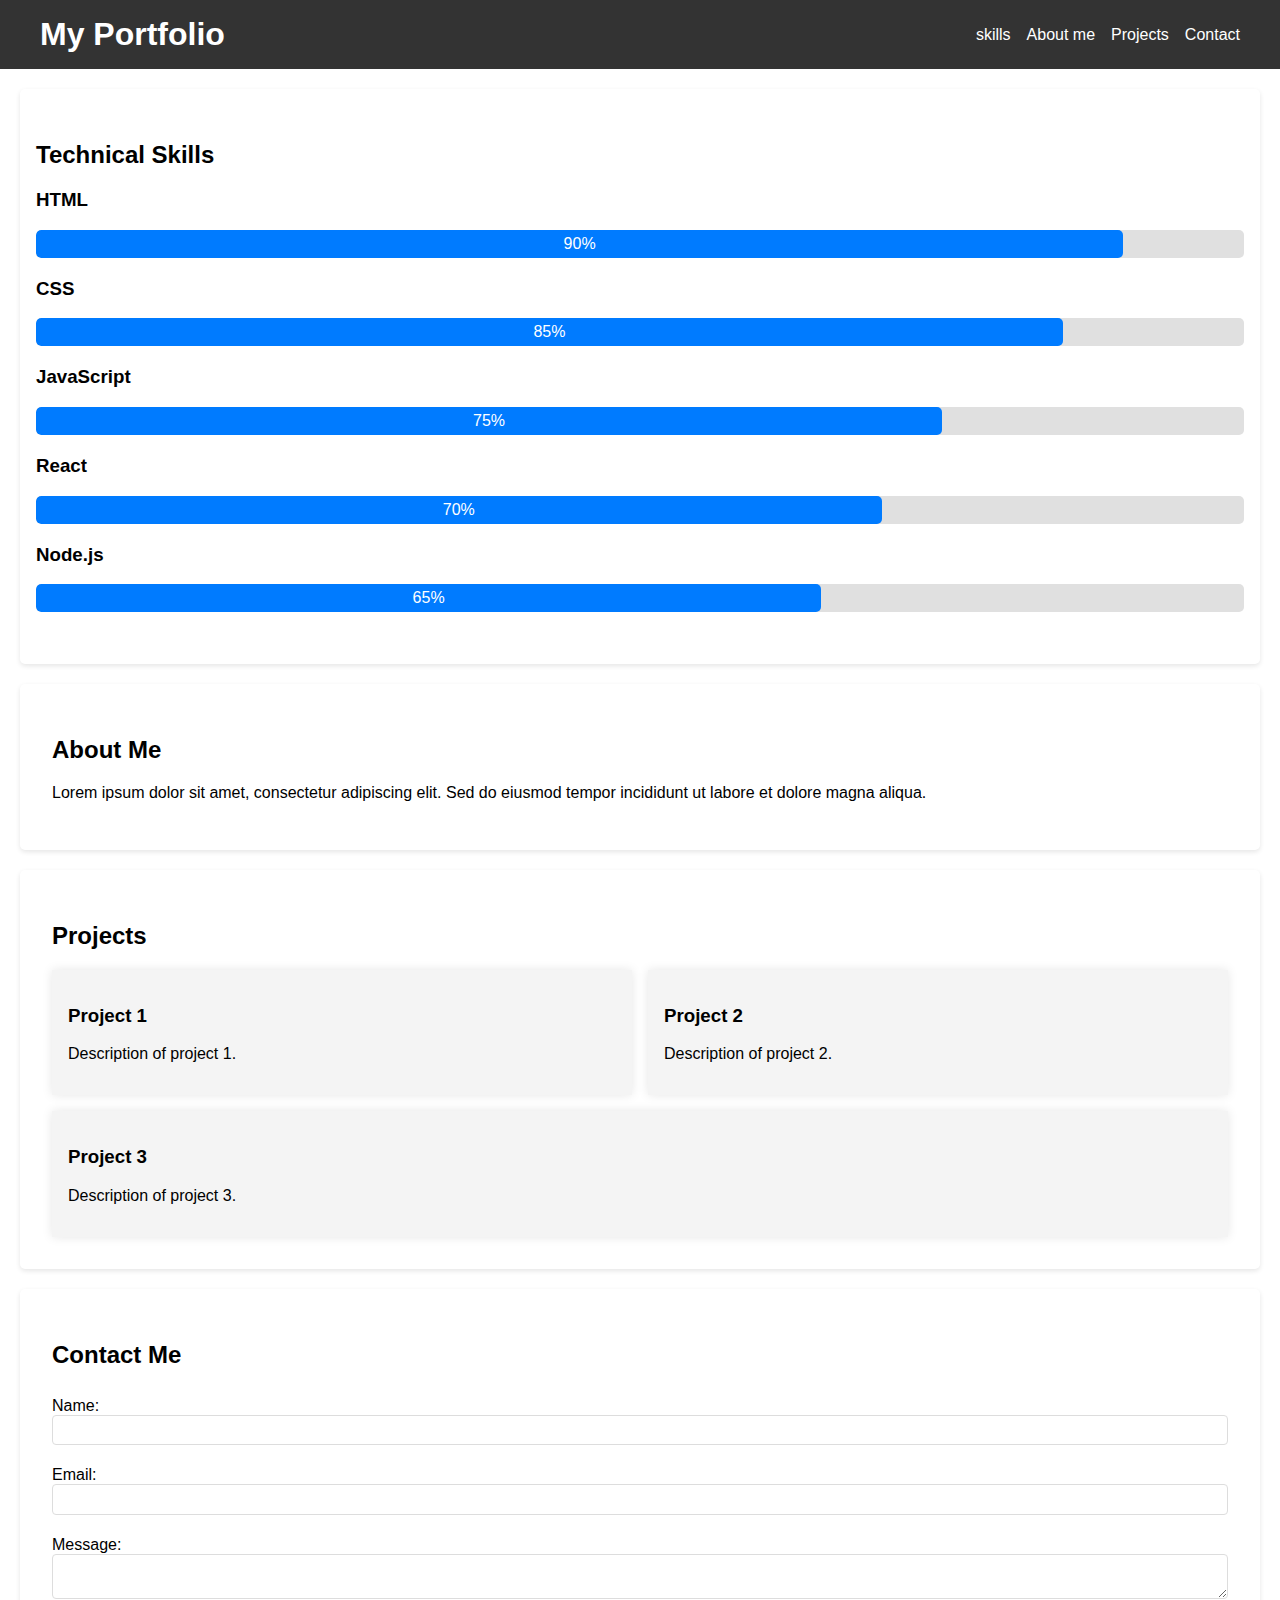
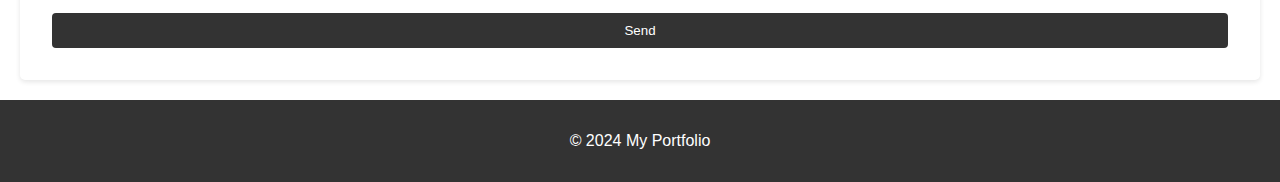
<file: portfolio/index.html>
<!DOCTYPE html>
<html lang="en">
<head>
    <meta charset="UTF-8">
    <meta name="viewport" content="width=device-width, initial-scale=1.0">
    <title>My Portfolio</title>
    <link rel="stylesheet" href="style.css">
</head>
<body>
    <header>
        <div class="container">
            <h1>My Portfolio</h1>
            <nav>
                <ul>
                    <li><a href="skills">skills</a></li> 
                    <li><a href="#about me">About me</a></li>
                    <li><a href="#projects">Projects</a></li>
                    <li><a href="#contact">Contact</a></li>
                </ul>
            </nav>
        </div>
    </header>

    <section id="skills">
        <h2>Technical Skills</h2>
        <div class="skill">
            <h3>HTML</h3>
            <div class="progress">
                <div class="progress-bar" style="width: 90%;">90%</div>
            </div>
        </div>
        <div class="skill">
            <h3>CSS</h3>
            <div class="progress">
                <div class="progress-bar" style="width: 85%;">85%</div>
            </div>
        </div>
        <div class="skill">
            <h3>JavaScript</h3>
            <div class="progress">
                <div class="progress-bar" style="width: 75%;">75%</div>
            </div>
        </div>
        <div class="skill">
            <h3>React</h3>
            <div class="progress">
                <div class="progress-bar" style="width: 70%;">70%</div>
            </div>
        </div>
        <div class="skill">
            <h3>Node.js</h3>
            <div class="progress">
                <div class="progress-bar" style="width: 65%;">65%</div>
            </div>
        </div>
    </section>



















    <section id="about me">
        <div class="container">
            <h2>About Me</h2>
            <p>Lorem ipsum dolor sit amet, consectetur adipiscing elit. Sed do eiusmod tempor incididunt ut labore et dolore magna aliqua.</p>
        </div>
    </section>

    <section id="projects">
        <div class="container">
            <h2>Projects</h2>
            <div class="project-list">
                <div class="project">
                    <h3>Project 1</h3>
                    <p>Description of project 1.</p>
                </div>
                <div class="project">
                    <h3>Project 2</h3>
                    <p>Description of project 2.</p>
                </div>
                <div class="project">
                    <h3>Project 3</h3>
                    <p>Description of project 3.</p>
                </div>
            </div>
        </div>
    </section>

    <section id="contact">
        <div class="container">
            <h2>Contact Me</h2>
            <form action="mailto:your-email@example.com" method="post" enctype="text/plain">
                <label for="name">Name:</label>
                <input type="text" id="name" name="name" required>
                
                <label for="email">Email:</label>
                <input type="email" id="email" name="email" required>
                
                <label for="message">Message:</label>
                <textarea id="message" name="message" required></textarea>
                
                <button type="submit">Send</button>
            </form>
        </div>
    </section>

    <footer>
        <div class="container">
            <p>&copy; 2024 My Portfolio</p>
        </div>
    </footer>
</body>
</html>
</file>
<file: portfolio/style.css>
body {
    font-family: Arial, sans-serif;
    margin: 0;
    padding: 0;
    box-sizing: border-box;
}

header {
    background-color: #333;
    color: #fff;
    padding: 1em 0;
}

header .container {
    display: flex;
    justify-content: space-between;
    align-items: center;
    padding: 0 1em;
}

header h1 {
    margin: 0;
}

nav ul {
    list-style: none;
    margin: 0;
    padding: 0;
    display: flex;
}

nav ul li {
    margin-left: 1em;
}

nav ul li a {
    color: #fff;
    text-decoration: none;
}

/*skillssection*/

section {
    padding: 20px;
    margin: 20px;
    background: white;
    border-radius: 5px;
    box-shadow: 0 2px 5px rgba(0, 0, 0, 0.1);
}

.skill {
    margin-bottom: 20px;
}

.progress {
    background-color: #e0e0e0;
    border-radius: 5px;
    overflow: hidden;
}

.progress-bar {
    background-color: #007bff;
    color: white;
    text-align: center;
    padding: 5px 0;
    border-radius: 5px;
}















section {
    padding: 2em 1em;
}

.container {
    max-width: 1200px;
    margin: 0 auto;
    padding: 0 1em;
}

.project-list {
    display: flex;
    flex-wrap: wrap;
    gap: 1em;
}

.project {
    flex: 1 1 calc(33.333% - 1em);
    background: #f4f4f4;
    padding: 1em;
    box-shadow: 0 0 10px rgba(0,0,0,0.1);
}

form {
    display: flex;
    flex-direction: column;
}

form label {
    margin-top: 0.5em;
}

form input, form textarea {
    margin-bottom: 1em;
    padding: 0.5em;
    border: 1px solid #ddd;
    border-radius: 4px;
}

form button {
    padding: 0.75em;
    background-color: #333;
    color: #fff;
    border: none;
    border-radius: 4px;
    cursor: pointer;
}

footer {
    background-color: #333;
    color: #fff;
    text-align: center;
    padding: 1em 0;
}
</file>
